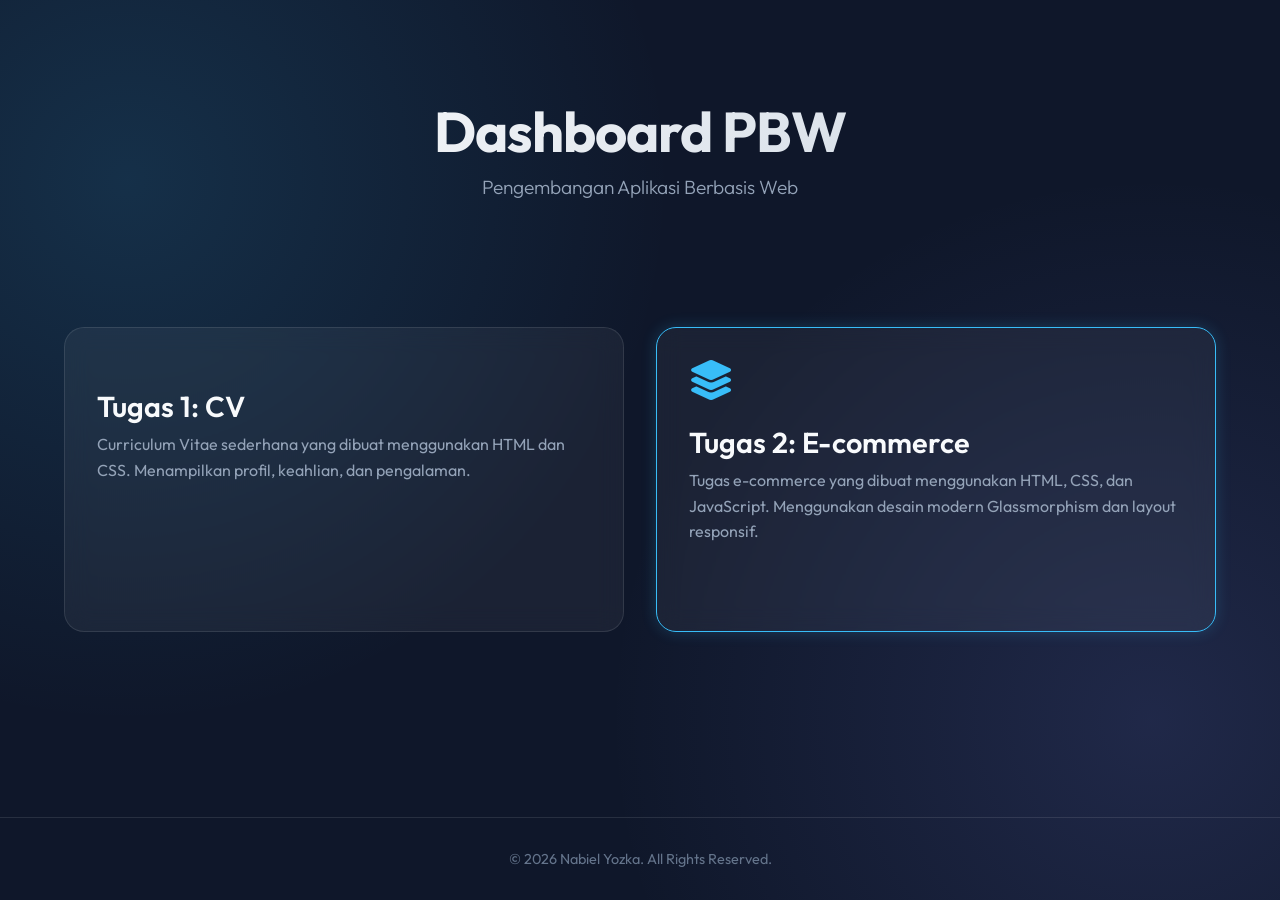
<file: index.html>
<!DOCTYPE html>
<html lang="id">

<head>
    <meta charset="UTF-8">
    <meta name="viewport" content="width=device-width, initial-scale=1.0">
    <title>Dashboard PBW - Nabiel Yozka</title>
    <link rel="stylesheet" href="dashboard.css">
    <link rel="stylesheet" href="https://cdnjs.cloudflare.com/ajax/libs/font-awesome/6.4.0/css/all.min.css">
</head>

<body>

    <header>
        <div class="container">
            <h1>Dashboard PBW</h1>
            <p class="subtitle">Pengembangan Aplikasi Berbasis Web</p>
        </div>
    </header>

    <main class="container">
        <div class="dashboard-grid">
            <!-- Tugas 1 Card -->
            <a href="./tugas1/index.html" class="card">
                <div class="card-content">
                    <i class="fa-solid fa-file-user card-icon"></i>
                    <h2>Tugas 1: CV</h2>
                    <p>Curriculum Vitae sederhana yang dibuat menggunakan HTML dan CSS. Menampilkan profil, keahlian,
                        dan pengalaman.</p>
                </div>
                <div class="card-arrow">
                    <i class="fa-solid fa-arrow-right"></i>
                </div>
            </a>

            <!-- Tugas 2 Card (Current) -->
            <a href="https://luxeautoparts.free.nf/index.php" class="card"
                style="border-color: var(--accent-color); box-shadow: 0 0 15px rgba(56, 189, 248, 0.2);">
                <div class="card-content">
                    <i class="fa-solid fa-layer-group card-icon"></i>
                    <h2>Tugas 2: E-commerce</h2>
                    <p>Tugas e-commerce yang dibuat menggunakan HTML, CSS, dan JavaScript. Menggunakan desain modern
                        Glassmorphism dan layout responsif.</p>
                </div>
                <div class="card-arrow">
                    <i class="fa-solid fa-check"></i>
                </div>
            </a>
        </div>
    </main>

    <footer>
        <p>&copy; <span id="year"></span> Nabiel Yozka. All Rights Reserved.</p>
    </footer>

    <script>
        document.getElementById('year').textContent = new Date().getFullYear();
    </script>
</body>

</html>
</file>
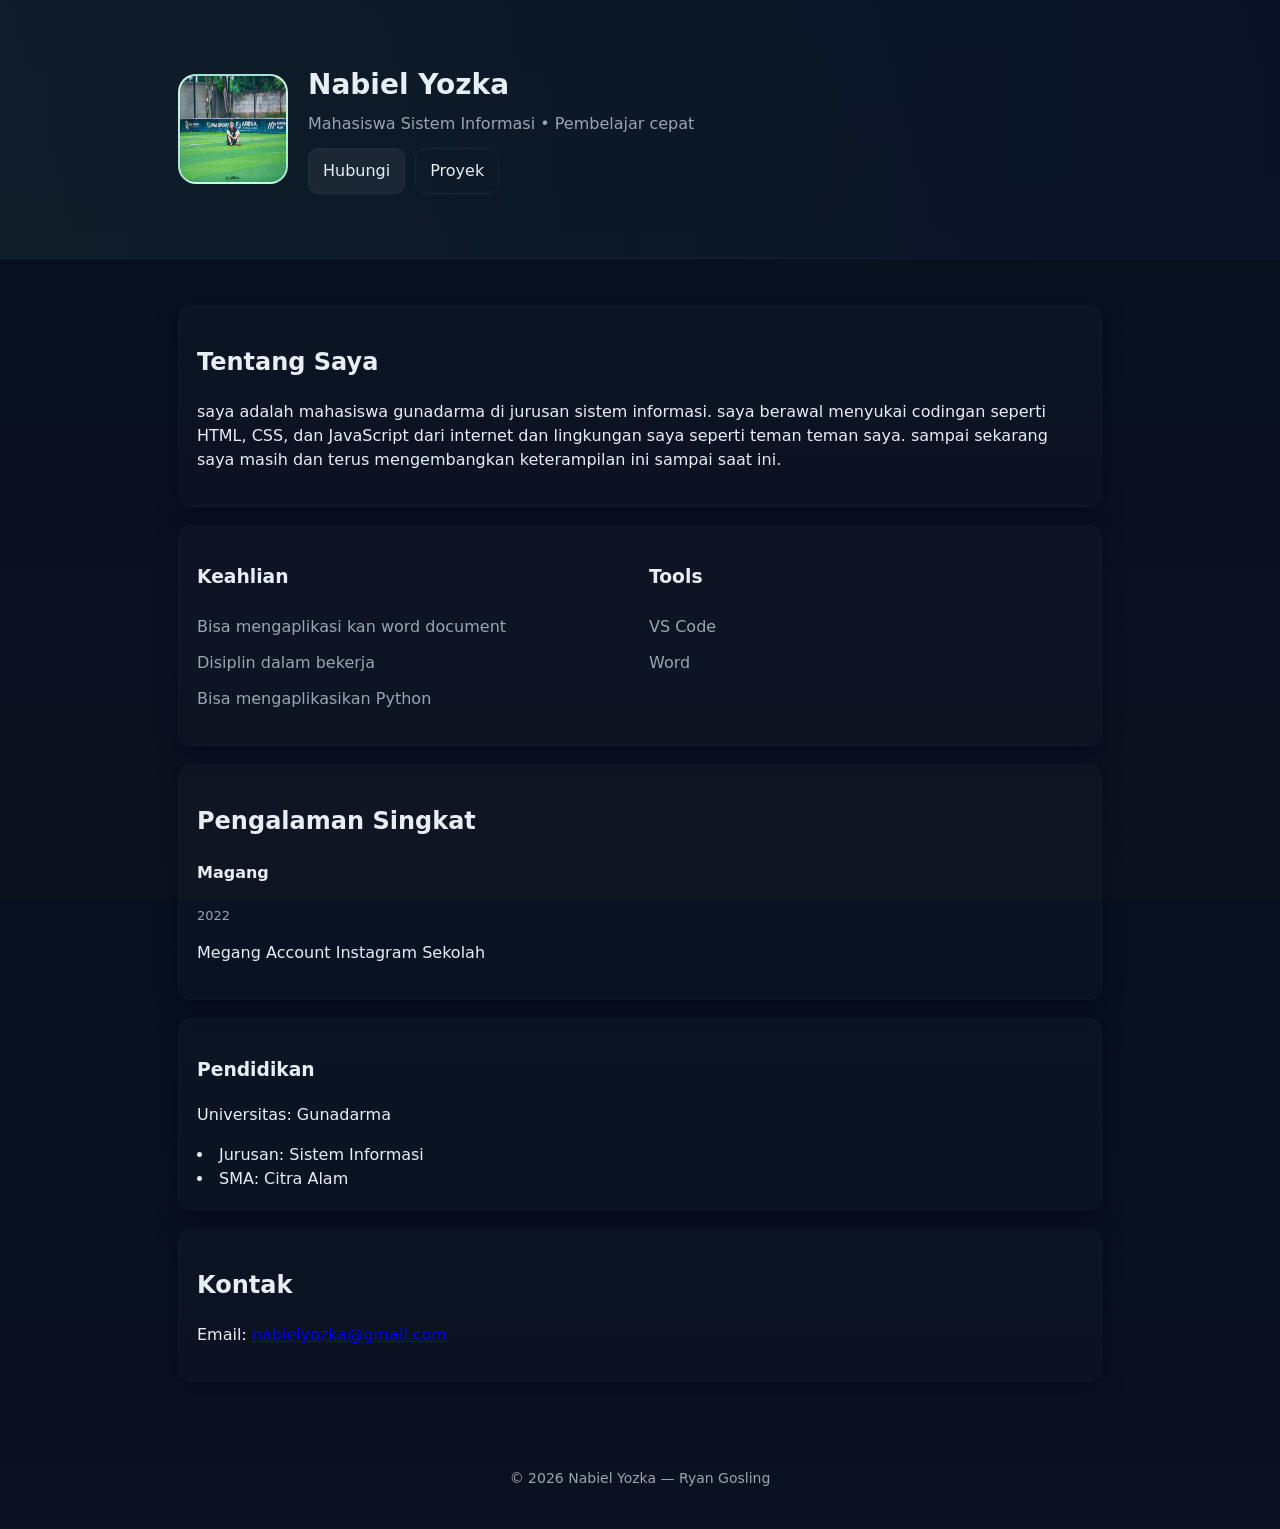
<file: tugas1/index.html>
<!doctype html>
<html lang="id">
<head>
  <meta charset="utf-8" />
  <meta name="viewport" content="width=device-width,initial-scale=1" />
  <title>Nabiel Yozka — CV</title>
  <link rel="stylesheet" href="style.css">
  <link rel="icon" href="data:;base64,iVBORw0KGgo=">
</head>
<body>
  <header class="hero">
    <div class="container">
      <img class="avatar" src="DNA-3924.JPEG" alt="Nabiel Yozka">
      <div class="intro">
        <h1>Nabiel Yozka</h1>
        <p class="tagline">Mahasiswa Sistem Informasi • Pembelajar cepat</p>
        <div class="ctas">
          <a href="#contact" class="btn">Hubungi</a>
          <a href="#projects" class="btn ghost">Proyek</a>
        </div>
      </div>
    </div>
  </header>

  <main class="container">
    <section id="about" class="card">
      <h2>Tentang Saya</h2>
      <p>saya adalah mahasiswa gunadarma di jurusan sistem informasi. saya berawal menyukai codingan seperti HTML, CSS, dan JavaScript dari internet dan lingkungan saya seperti teman teman saya. sampai sekarang saya masih dan terus mengembangkan keterampilan ini sampai saat ini.</p>
    </section>

    <section id="skills" class="card split">
      <div>
        <h3>Keahlian</h3>
        <ul class="skills">
          <li>Bisa mengaplikasi kan word document</li>
          <li>Disiplin dalam bekerja</li>
          <li>Bisa mengaplikasikan Python</li>
        </ul>
      </div>
      <div>
        <h3>Tools</h3>
        <ul class="skills">
          <li>VS Code</li>
          <li>Word</li>
        </ul>
      </div>
    </section>

    <section id="experience" class="card">
      <h2>Pengalaman Singkat</h2>
        <div class="item">
          <h4>Magang</h4>
          <span class="meta">2022</span>
          <p>Megang Account Instagram Sekolah</p>
          <p></p>
        </div>
      </div>
    </section>

    <section id="education" class="card split">
      <div>
        <h3>Pendidikan</h3>
        <p>Universitas: Gunadarma </p>
        <li>Jurusan: Sistem Informasi</li>
         <li>SMA: Citra Alam</li>
      </div>
      <div>
    </section>

    <section id="contact" class="card">
      <h2>Kontak</h2>
      <p>Email: <a href="mailto:nabiel@example.com">nabielyozka@gmail.com</a></p>
    </section>
  </main>

  <footer class="footer">
    <div class="container small">
      <p>© <span id="year"></span> Nabiel Yozka — Ryan Gosling</p>
    </div>
  </footer>

  <script>
    document.getElementById('year').textContent = new Date().getFullYear();
  </script>
</body>
</html>
</file>
<file: dashboard.css>
/* Dashboard CSS - Premium Glassmorphism Design */
@import url('https://fonts.googleapis.com/css2?family=Outfit:wght@300;400;600;700&display=swap');

:root {
    --bg-color: #0f172a;
    --text-color: #f8fafc;
    --card-bg: rgba(255, 255, 255, 0.05);
    --card-border: rgba(255, 255, 255, 0.1);
    --accent-color: #38bdf8;
    --accent-glow: rgba(56, 189, 248, 0.5);
    --secondary-color: #818cf8;
}

* {
    margin: 0;
    padding: 0;
    box-sizing: border-box;
}

body {
    font-family: 'Outfit', sans-serif;
    background-color: var(--bg-color);
    color: var(--text-color);
    min-height: 100vh;
    display: flex;
    flex-direction: column;
    overflow-x: hidden;
    position: relative;
    background-image: 
        radial-gradient(circle at 10% 20%, rgba(56, 189, 248, 0.15) 0%, transparent 40%),
        radial-gradient(circle at 90% 80%, rgba(129, 140, 248, 0.15) 0%, transparent 40%);
}

.container {
    width: 90%;
    max-width: 1200px;
    margin: 0 auto;
    padding: 2rem 0;
}

/* Header Styles */
header {
    text-align: center;
    padding: 4rem 0 2rem;
    animation: fadeInDown 0.8s ease-out;
}

h1 {
    font-size: 3.5rem;
    font-weight: 700;
    background: linear-gradient(135deg, #fff 0%, #cbd5e1 100%);
    -webkit-background-clip: text;
    -webkit-text-fill-color: transparent;
    margin-bottom: 0.5rem;
    letter-spacing: -1px;
}

.subtitle {
    font-size: 1.2rem;
    color: #94a3b8;
    font-weight: 300;
}

/* Dashboard Grid */
.dashboard-grid {
    display: grid;
    grid-template-columns: repeat(auto-fit, minmax(300px, 1fr));
    gap: 2rem;
    padding: 2rem 0;
    animation: fadeInUp 0.8s ease-out 0.2s backwards;
}

/* Card Styles */
.card {
    background: var(--card-bg);
    border: 1px solid var(--card-border);
    border-radius: 20px;
    padding: 2rem;
    backdrop-filter: blur(12px);
    transition: all 0.4s cubic-bezier(0.175, 0.885, 0.32, 1.275);
    position: relative;
    overflow: hidden;
    text-decoration: none;
    color: inherit;
    display: flex;
    flex-direction: column;
    justify-content: space-between;
    height: 100%;
    min-height: 250px;
}

.card::before {
    content: '';
    position: absolute;
    top: 0;
    left: 0;
    width: 100%;
    height: 100%;
    background: linear-gradient(45deg, transparent, rgba(255, 255, 255, 0.03), transparent);
    transform: translateX(-100%);
    transition: 0.6s;
}

.card:hover {
    transform: translateY(-10px);
    border-color: var(--accent-color);
    box-shadow: 0 15px 30px -10px rgba(0, 0, 0, 0.5), 
                0 0 20px var(--accent-glow);
}

.card:hover::before {
    transform: translateX(100%);
}

.card-icon {
    font-size: 2.5rem;
    margin-bottom: 1.5rem;
    color: var(--accent-color);
    transition: 0.3s;
}

.card h2 {
    font-size: 1.8rem;
    margin-bottom: 0.5rem;
    font-weight: 600;
}

.card p {
    color: #94a3b8;
    line-height: 1.6;
    margin-bottom: 1.5rem;
}

.card-arrow {
    align-self: flex-end;
    font-size: 1.5rem;
    color: var(--accent-color);
    opacity: 0;
    transform: translateX(-20px);
    transition: 0.4s;
}

.card:hover .card-arrow {
    opacity: 1;
    transform: translateX(0);
}

/* Footer */
footer {
    text-align: center;
    padding: 2rem;
    margin-top: auto;
    color: #64748b;
    font-size: 0.9rem;
    border-top: 1px solid var(--card-border);
}

/* Animations */
@keyframes fadeInDown {
    from {
        opacity: 0;
        transform: translateY(-20px);
    }
    to {
        opacity: 1;
        transform: translateY(0);
    }
}

@keyframes fadeInUp {
    from {
        opacity: 0;
        transform: translateY(20px);
    }
    to {
        opacity: 1;
        transform: translateY(0);
    }
}

/* Responsive */
@media (max-width: 768px) {
    h1 {
        font-size: 2.5rem;
    }
    .container {
        width: 95%;
    }
}
</file>
<file: tugas1/style.css>
:root{
  --bg: #0f1724;
  --card: #0b1220;
  --muted: #9aa4b2;
  --accent: #6ee7b7;
  --glass: rgba(255,255,255,0.04);
  --radius: 14px;
  --max: 980px;
  --ff: "Inter", system-ui, -apple-system, "Segoe UI", Roboto, "Helvetica Neue", Arial;
}

*{box-sizing:border-box}
html,body{height:100%}
body{
  margin:0;
  font-family:var(--ff);
  background: linear-gradient(180deg,#071020 0%, #0b1220 100%);
  color:#e6eef6;
  -webkit-font-smoothing:antialiased;
  -moz-osx-font-smoothing:grayscale;
  line-height:1.5;
}

.container{max-width:var(--max);margin:0 auto;padding:28px}

.hero{
  background: linear-gradient(90deg, rgba(110,231,183,0.06), rgba(99,102,241,0.03));
  padding:36px 0;
  border-bottom:1px solid rgba(255,255,255,0.03);
}
.hero .container{display:flex;align-items:center;gap:20px}
.avatar{
  width:110px;height:110px;border-radius:18px;border:2px solid rgba(255,255,255,0.06);
  background:linear-gradient(180deg,#c8f7e1, #9ee0d0);
}
.intro h1{margin:0;font-size:28px}
.tagline{color:var(--muted);margin:6px 0 12px}

.ctas{display:flex;gap:10px}
.btn{
  background:rgba(255,255,255,0.06);padding:10px 14px;border-radius:10px;color:inherit;text-decoration:none;
  border:1px solid rgba(255,255,255,0.03);
}
.btn.ghost{background:transparent;border:1px solid rgba(255,255,255,0.06)}
.card{
  background: linear-gradient(180deg, rgba(255,255,255,0.02), rgba(255,255,255,0.01));
  border-radius:var(--radius);
  padding:18px;
  margin:18px 0;
  box-shadow: 0 6px 20px rgba(2,6,23,0.5);
  border:1px solid rgba(255,255,255,0.02);
}

.split{display:grid;grid-template-columns:1fr 1fr;gap:18px}
.skills{list-style:none;padding:0;margin:10px 0}
.skills li{padding:6px 0;color:var(--muted)}
.timeline .item{padding:10px 0;border-top:1px dashed rgba(255,255,255,0.02)}
.timeline .item:first-child{border-top:none}
.meta{display:block;color:var(--muted);font-size:13px;margin-top:6px}
.projects{display:grid;grid-template-columns:repeat(auto-fit,minmax(220px,1fr));gap:12px}
.project{background:var(--glass);padding:12px;border-radius:10px}

.footer{padding:18px 0;color:var(--muted);text-align:center;font-size:14px}
.container.small{max-width:var(--max);margin:0 auto;padding:8px}

@media (max-width:720px){
  .split{grid-template-columns:1fr}
  .hero .container{flex-direction:row;gap:12px}
  .avatar{width:88px;height:88px}
}
</file>
